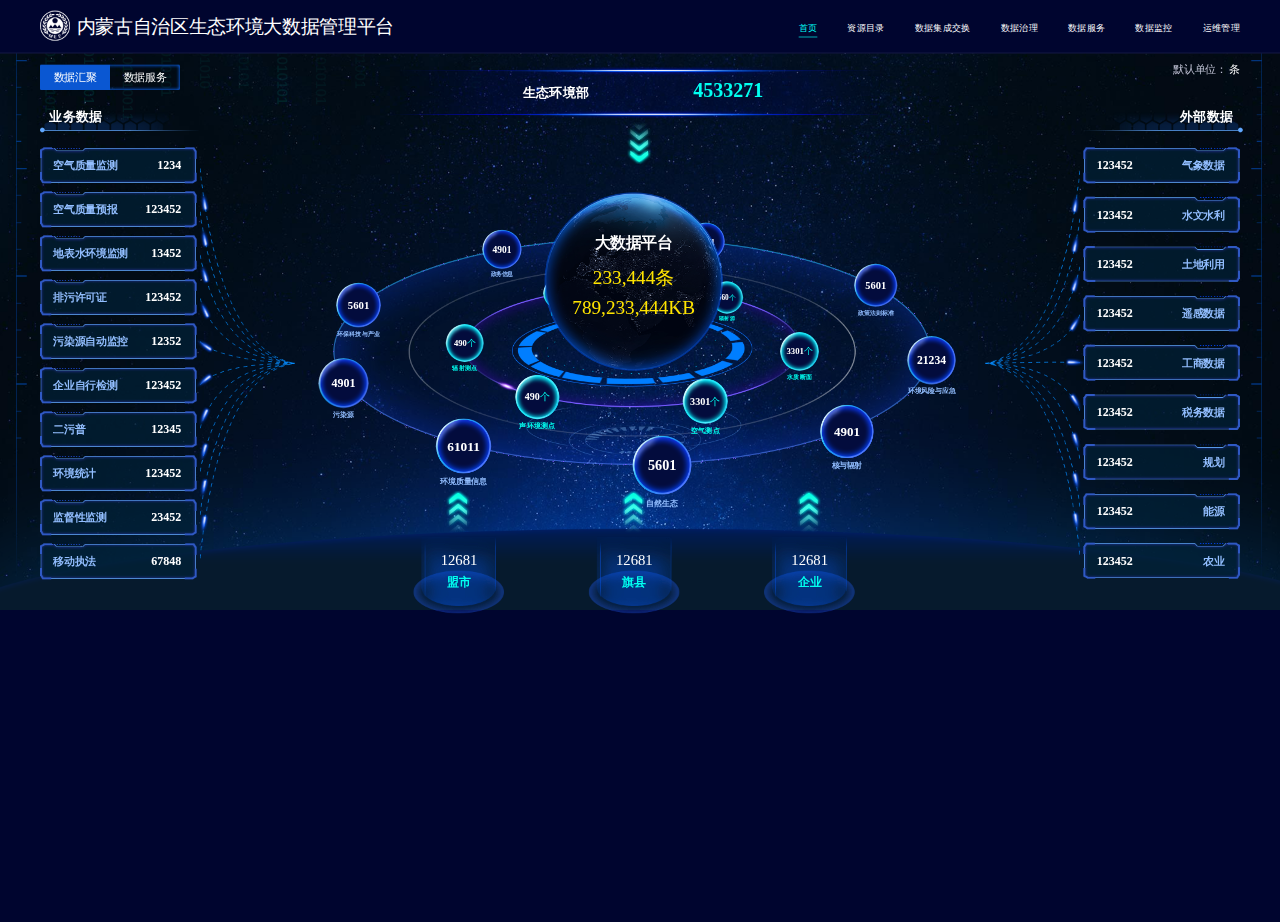
<file: index.html>
<!DOCTYPE html>
<html>

<head>

	<meta http-equiv="X-UA-Compatible" content="IE=Edge" charset="utf-8">
	<title>内蒙古自治区生态环境大数据管理平台</title>
	<link rel="stylesheet" href="css/common.css" />
	<link rel="stylesheet" href="css/index.css" />
	<script type="text/javascript" src="./js/jquery-3.3.1.min.js"></script>
	<script type="text/javascript" src="./js/main.js"></script>
</head>

<body class="body1">
	<script>
		$(function () {
			autoFit();
			
		})
	</script>
	<header class="header">
		<p class="logo">
			<img src="./img/logo.png" />内蒙古自治区生态环境大数据管理平台
		</p>
		<!-- 头部导航 -->
		<div class="nav">
			<ul>
				<li class="NavLi active">
					<p class="NavTheme">首页</p>
				</li>
				<li class="NavLi">
					<p class="NavTheme">资源目录</p>
				</li>
				<li class="NavLi">
					<p class="NavTheme">数据集成交换</p>
				</li>
				<li class="NavLi">
					<p class="NavTheme">数据治理</p>
				</li>
				<li class="NavLi">
					<p class="NavTheme">数据服务</p>
				</li>
				<li class="NavLi">
					<p class="NavTheme">数据监控</p>
				</li>
				<li class="NavLi">
					<p class="NavTheme">运维管理</p>
				</li>

			</ul>
			<!-- <div class="people-info">
				<i class="line"></i>
				<p>欢迎您Admin</p>
				<a href="#" title="注销"></a>
			</div> -->
		</div>
	</header>
    <!-- 中间主体 -->
	<section class="section FlexBlock">
		<!-- 默认单位 -->
		<div class="TabsList FlexBlock">
			<div class="TabsLi active DataCollection" id="DataCollection">数据汇聚</div>
			<div class="TabsLi DataServe" id="DataServe">数据服务</div>
		</div>
		<!-- 默认单位 -->
		<div class="UnitBox">
			<p>
				<span class='name'>默认单位：</span>
			    <span class='unit'>条</span>
			</p>
		</div>

		<!-- 左列表 -->
		<div class="ListBox LeftBox">
			<p class="ListHeader">业务数据</p>
			<ul class="ListBox">
				<li class="ListLi">
					<span class="item">空气质量监测</span>
					<span class="num">1234</span>
				</li>
				<li class="ListLi">
					<span class="item">空气质量预报</span>
					<span class="num">123452</span>
				</li>
				<li class="ListLi">
					<span class="item">地表水环境监测</span>
					<span class="num">13452</span>
				</li>
				<li class="ListLi">
					<span class="item">排污许可证</span>
					<span class="num">123452</span>
				</li>
				<li class="ListLi">
					<span class="item">污染源自动监控</span>
					<span class="num">12352</span>
				</li>

				<li class="ListLi">
					<span class="item">企业自行检测</span>
					<span class="num">123452</span>
				</li>
				<li class="ListLi">
					<span class="item">二污普</span>
					<span class="num">12345</span>
				</li>
				<li class="ListLi">
					<span class="item">环境统计</span>
					<span class="num">123452</span>
				</li>
				<li class="ListLi">
					<span class="item">监督性监测</span>
					<span class="num">23452</span>
				</li>
				<li class="ListLi">
					<span class="item">移动执法</span>
					<span class="num">67848</span>
				</li>
			</ul>
		</div>

		<!-- 左边线条组合 -->
		<div class="LineList">
			<!-- 绘制光点随着曲线移动  模块 start-->
			<div class="QuadraticCurveBox ">
				<canvas class="QuadraticCurve" id="canvas" width=142 height=650></canvas>
				<div class="LightBox" id="LightBox">
					<span class="LineIcon LineIcon0" ></span>
					<span class="LineIcon LineIcon1" ></span>
					<span class="LineIcon LineIcon2" ></span>
					<span class="LineIcon LineIcon3" ></span>
					<span class="LineIcon LineIcon4" ></span>
					<span class="LineIcon LineIcon5" ></span>
					<span class="LineIcon LineIcon6" ></span>
					<span class="LineIcon LineIcon7" ></span>
					<span class="LineIcon LineIcon8" ></span>
					<span class="LineIcon LineIcon9" ></span>
				</div>

			</div>
            <!-- 绘制光点随着曲线移动  模块 end-->
		</div>
		
		<!-- 中间所有内容的容器 -->
		<div class="CenterBox">
			<div class="CenterContent">
				<div class="CenterHeader">
					<div class="HeaderCon">
						<p class="item">生态环境部</p>
						<p class="num">4533271</p>
					</div>
					<div class="DownIconBox"></div>
				</div>
				<!-- 中间所有旋转模块的容器 -->
				<div class="CenterMain">
					<div class="RollBottomDiv">
						
					</div>
					<div class="RotateBox outer">
						<div class="RotateParent ">
							<div class="elipse">
							</div>
							<!-- 外环旋转球体的div,可以称之为：外环托盘 -->
							<div class="RotateItemMain" id="OutRotateItemMain">
								<div class="RotateItem" ><p>21234</p><p class="RollName">环境风险与应急</p></div>
								<div class="RotateItem" ><p>4901</p><p class="RollName">核与辐射</p></div>
								<div class="RotateItem" ><p>5601</p><p class="RollName">自然生态</p></div>
								<div class="RotateItem" ><p>61011</p><p class="RollName">环境质量信息</p></div>
								<div class="RotateItem" ><p>4901</p><p class="RollName">污染源</p></div>
								<div class="RotateItem" ><p>5601</p><p class="RollName">环保科技与产业</p></div>
								<div class="RotateItem" ><p>4901</p><p class="RollName">政务信息</p></div>
								<div class="RotateItem" ><p>5601</p><p class="RollName">环保相关信息</p></div>
								<div class="RotateItem" ><p>5601</p><p class="RollName">政策法则标准</p></div>
							</div>
						</div>
					</div>
					<div class="RotateBox inner">
						<div class="RotateParent ">
							<div class="elipse">
							</div>
							<!-- 内环旋转球体的div,可以称之为：内环托盘 -->
							<div class="RotateItemMain" id="InRotateItemMain">
								<div class="RotateItem RotateItemInner" ><p>3301<span class="unit">个</span></p><p class="RollName">水质断面</p></div>
								<div class="RotateItem RotateItemInner" ><p>3301<span class="unit">个</span></p><p class="RollName">空气测点</p></div>
								<div class="RotateItem RotateItemInner" ><p>490<span class="unit">个</span></p><p class="RollName">声环境测点</p></div>
								<div class="RotateItem RotateItemInner" ><p>490<span class="unit">个</span></p><p class="RollName">辐射测点</p></div>
								<div class="RotateItem RotateItemInner" ><p>560<span class="unit">个</span></p><p class="RollName">固定源</p></div>
								<div class="RotateItem RotateItemInner" ><p>560<span class="unit">个</span></p><p class="RollName">辐射源</p></div>
							</div>
						</div>
					</div>
					<div class="RotateBox center">
						<div class="CenterRoll">
							 <p class="CenterItem">大数据平台</p>
							 <p class="CenterNum"><span id="ListNum">234,566</span>条</p>
							 <p class="CenterNum"><span id="KbNum">345,678,900</span>KB</p>
						</div>
					</div>
					
				</div>
				<!-- 中间底部 -->
				<div class="CenterBottom">
					<ol class="LevelDataList">
						<li class="LevelDataLi">
							<div class="UpIconBox"></div>
							<div class="ListItem">
								<p class="ItemNum">12681</p>
								<p class="name">盟市</p>
							</div>
						</li>
						<li class="LevelDataLi">
							<div class="UpIconBox"></div>
							<div class="ListItem">
								<p class="ItemNum">12681</p>
								<p class="name">旗县</p>
							</div>
						</li>
						<li class="LevelDataLi">
							<div class="UpIconBox"></div>
							<div class="ListItem">
								<p class="ItemNum">12681</p>
								<p class="name">企业</p>
							</div>
						</li>
					</ol>
				</div>
			</div>
		</div>

		<!-- 右边线条组合 -->
		<div class="LineList RightLineList">
			<!-- 绘制光点随着曲线移动  模块 start-->
			<div class="QuadraticCurveBox QuadraticCurveBoxRight">
				
				<canvas class="QuadraticCurve" id="canvas2" width=142 height=650></canvas>
				<div class="LightBox" id="LightBoxRight">
					<span class="LineIcon LineIcon0"></span>
					<span class="LineIcon LineIcon1"></span>
					<span class="LineIcon LineIcon2"></span>
					<span class="LineIcon LineIcon3"></span>
					<span class="LineIcon LineIcon4"></span>
					<span class="LineIcon LineIcon5"></span>
					<span class="LineIcon LineIcon6"></span>
					<span class="LineIcon LineIcon7"></span>
                    <span class="LineIcon LineIcon8"></span>
				</div>

			</div>
		</div>

		<!-- 右列表 -->
		<div class="ListBox RightBox">
			<p class="ListHeader">外部数据</p>
			<ul class="ListBox">
				<li class="ListLi">
					<span class="num">123452</span>
					<span class="item">气象数据</span>
				</li>
				<li class="ListLi">
					<span class="num">123452</span>
					<span class="item">水文水利</span>
				</li>
				<li class="ListLi">
					<span class="num">123452</span>
					<span class="item">土地利用</span>
				</li>
				<li class="ListLi">
					<span class="num">123452</span>
					<span class="item">遥感数据</span>
				</li>

				<li class="ListLi">
					<span class="num">123452</span>
					<span class="item">工商数据</span>
				</li>
				<li class="ListLi">
					<span class="num">123452</span>
					<span class="item">税务数据</span>
				</li>
				<li class="ListLi">
					<span class="num">123452</span>
					<span class="item">规划</span>
				</li>
				<li class="ListLi">
					<span class="num">123452</span>
					<span class="item">能源</span>
				</li>
				<li class="ListLi">
					<span class="num">123452</span>
					<span class="item">农业</span>
				</li>

			</ul>
		</div>
	</section>
	<!-- 底部 -->
	<!-- <footer class="footer FlexBlock">
		<p class="point" id="LeftPoint">数据汇聚</p>
		<div class="progress flex1">
			<div class="innerRadio">
			</div>
			<div class="light"></div>
		</div>
		<p class="point" id="RightPoint">数据服务</p>
	</footer> -->

	<script type="text/javascript" src="./js/roll_translate.js"></script>
	<script type="text/javascript" src="./js/index.js"></script>
</body>

</html>
</file>
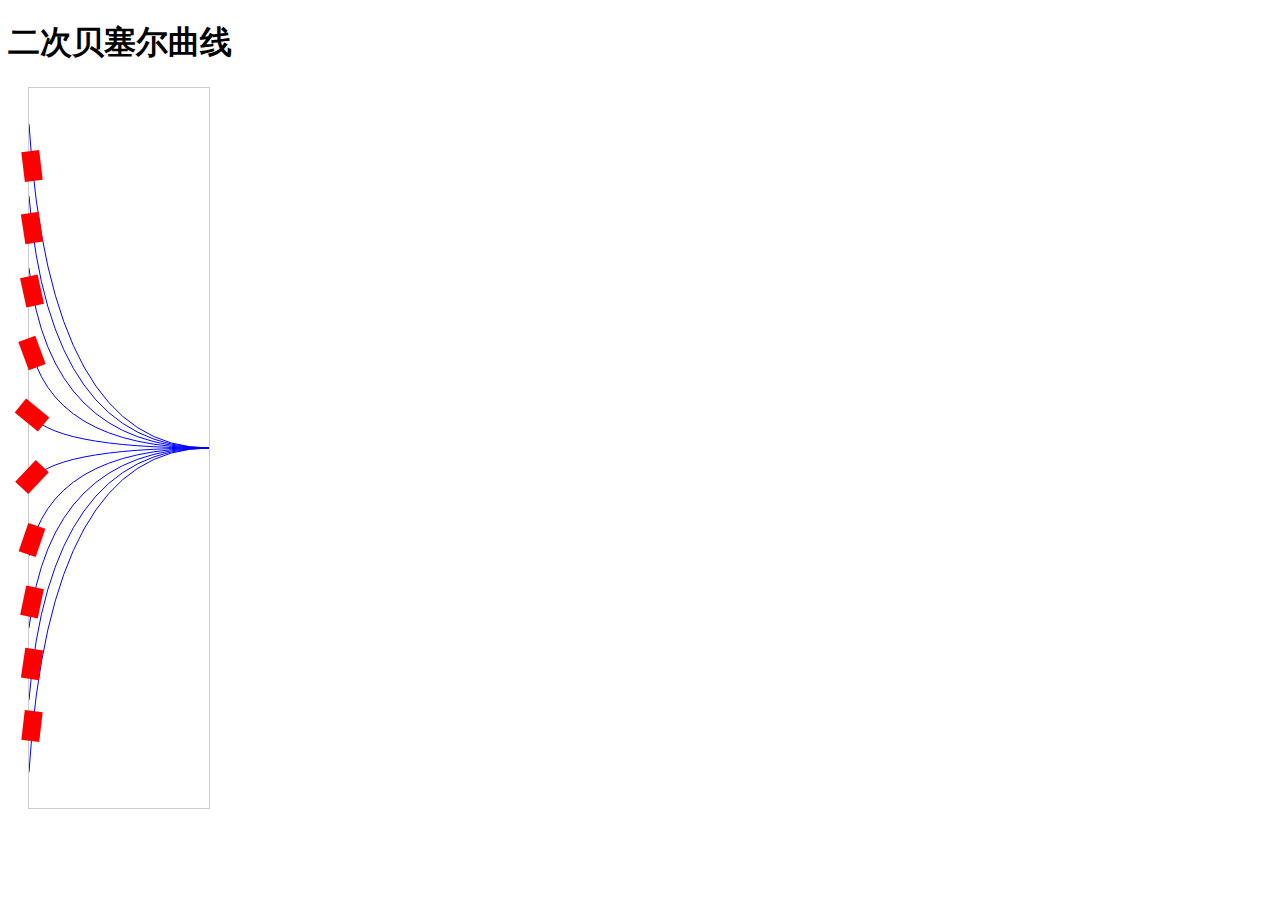
<file: quadratic_curve.html>
<!DOCTYPE html>
<html>

<head>
	<meta charset="utf-8">
	<title>canvas直线</title>
	<meta name="Keywords" content="">
	<meta name="author" content="@my_programmer">
	<style type="text/css">
		.QuadraticCurveBox {
			margin: 20px;
			width: 180px;
			height: 720px;
			position: relative;
		}

		.QuadraticCurve {
			width: 180px;
			height: 720px;
			position: absolute;
		}

		.LightBox {
			width: 100%;
			height: 100%;
			z-index: 2;
			position: relative;
		}

		.LineIcon {
			display: inline-block;
			width: 30px;
			height: 18px;
			background: red;
			position: absolute;
		}

		.LineIcon0 {
			left: 0;
			top: 36px;
		}

		.LineIcon1 {
			left: 0;
			top: 108px;
		}

		.LineIcon2 {
			left: 0;
			top: 180px;
		}

		.LineIcon3 {
			left: 0;
			top: 252px;
		}

		.LineIcon4 {
			left: 0;
			top: 324px;
		}

		.LineIcon5 {
			left: 0;
			top: 396px;
		}

		.LineIcon6 {
			left: 0;
			top: 468px;
		}

		.LineIcon7 {
			left: 0;
			top: 540px;
		}

		.LineIcon8 {
			left: 0;
			top: 612px;
		}

		.LineIcon9 {
			left: 0;
			top: 684px;
		}
	</style>
</head>

<body onload="draw('canvas',10)">
	<h1>二次贝塞尔曲线</h1>
	<div class="QuadraticCurveBox">
		<canvas class="QuadraticCurve" id="canvas" width=180 height=720 style="border: 1px solid #ccc;"></canvas>
		<div class="LightBox" id="LightBox">
			<span class="LineIcon LineIcon0" id="LineIcon0"></span>
			<span class="LineIcon LineIcon1" id="LineIcon1"></span>
			<span class="LineIcon LineIcon2" id="LineIcon2"></span>
			<span class="LineIcon LineIcon3" id="LineIcon3"></span>
			<span class="LineIcon LineIcon4" id="LineIcon4"></span>
			<span class="LineIcon LineIcon5" id="LineIcon5"></span>
			<span class="LineIcon LineIcon6" id="LineIcon6"></span>
			<span class="LineIcon LineIcon7" id="LineIcon7"></span>
			<span class="LineIcon LineIcon8" id="LineIcon8"></span>
			<span class="LineIcon LineIcon9" id="LineIcon9"></span>
		</div>

	</div>

	<script src="./js/jquery-3.3.1.min.js"></script>
	<script>
		//利用canvas绘制曲线
		/**
		* 
		* @param {*} elementId 绘制曲线的canvas的ID
		* @param {*} n         需要绘制曲线的数量
		*/
		function draw(elementId, n) {
			var canvas = document.getElementById(elementId);
			//var boxHeight=canvas.style.height;
			//设置或得到整个canvas的高度
			var boxHeight = $('#' + elementId).height();         //canvas的高度 待完善
			var boxWidth = $('#' + elementId).width();          //canvas的宽度 待完善
			var perHeight = parseInt(boxHeight / n);
			var centerY = parseInt(boxHeight / 2);
			//console.log(boxHeight);
			var context = canvas.getContext('2d');

			//绘制2次贝塞尔曲线 

			for (var i = 0; i < n; i++) {
				var startY = perHeight / 2 + perHeight * i;

				context.beginPath();
				context.moveTo(0, startY); //曲线绘制的起点
				//quadraticCurveTo(cpx,cpy,x,y)　　//cpx，cpy表示控制点的坐标,x，y表示终点坐标；
				//曲线绘制的控制点位整个canvas
				context.quadraticCurveTo(20, centerY, boxWidth, centerY);
				context.strokeStyle = "blue";//设置贝塞尔曲线的颜色
				context.stroke();
			}
		}
	</script>

	<script>
		//移动点的原型
		/**
		* 
		* @param {*} element   移动点的父元素的选择器
		* @param {*} n         总共移动点的数量
		* @param {*} direction     需要绘制曲线的方向,只能为 "converage"|'spread'
		*/
		function LightLoop(element, n, type) {
			this.element = element
			this.type = type;
			this.boxHeight = $(this.element).height();         //移动点的的高度  
			this.boxWidth = $(this.element).width();          //移动点的父元素的的宽度
			this.perHeight = parseInt(this.boxHeight / n);
			this.childWidth = $(this.element).children().width();                   //移动点的子元素的宽度    
			this.childHeight = $(this.element).children().height();                 //移动点的子元素的高度
			//控制点p1统一为
			this.controlX = 20;                                          //离canvas做左侧的水平距离 统一为20；
			//终点p2统一为右边终点
			this.endX = this.boxWidth;
			this.endY = this.boxHeight / 2;//垂直中心
			this.radio = 0;//贝塞尔曲线的比值

			var _this = this;
			var LightTurnOn = setInterval(function () {
				_this.turn();
			}, 40)

			this.turn = function () {
				if (this.radio >= 1) {
					this.radio = 0
				} else {
					this.radio = this.radio + 0.005;
				}
				for (var i = 0; i < n; i++) {
					var obj = {};
					//控制点p1
					obj.controlY = this.boxHeight / 2 + this.perHeight / 8 * (i - n / 2);
					//如果是光点往集中方向移动的类型
					if (this.type === "converage") {
						//起点p0                
						obj.startX = 0;                                              //离canvas做左侧的水平距离            
						obj.startY = this.perHeight / 2 + this.perHeight * i;             //离canvas顶部的垂直距离  
						obj.endX = this.endX;
						obj.endY = this.endY;
						//计算斜率，得到点的切线方向，得到角度
						obj.k = [(1 - this.radio) * (obj.controlY - obj.startY) + this.radio * (obj.endY - obj.controlY)] / [(1 - this.radio) * (this.controlX - obj.startX) + this.radio * (obj.endX - this.controlX)];
						//根据斜率，求得需要切斜的角度 单位为弧度，/0.017453293 转化为角度
						obj.angle = Math.atan(obj.k) / 0.017453293;//根据斜率得到旋转角度
						//如果是光点往分散方向移动的类型
					} else {
						obj.startX = this.endX;
						obj.startY = this.endY;
						obj.endX = 0;
						obj.endY = this.perHeight / 2 + this.perHeight * i;

						//计算斜率，得到点的切线方向，得到角度
						obj.k = [(1 - this.radio) * (obj.controlY - obj.startY) + this.radio * (obj.endY - obj.controlY)] / [(1 - this.radio) * (this.controlX - obj.startX) + this.radio * (obj.endX - this.controlX)];

						//根据斜率，求得需要切斜的角度 单位为弧度，/0.017453293 转化为角度
						obj.angle = Math.atan(obj.k) / 0.017453293 + 180; //根据斜率得到旋转角度，+180另外图标自身要换反方向
					}
					//根据比值this.radio变化计算点的坐标值；p=(1-this.radio)*(1-this.radio)p0+2*this.radio*(1-this.radio)*p1+this.radio*this.radio*p2;
					obj.nowX = (1 - this.radio) * (1 - this.radio) * obj.startX + 2 * this.radio * (1 - this.radio) * this.controlX + this.radio * this.radio * obj.endX;
					obj.nowY = (1 - this.radio) * (1 - this.radio) * obj.startY + 2 * this.radio * (1 - this.radio) * obj.controlY + this.radio * this.radio * obj.endY;
					$(this.element + ' .LineIcon:eq(' + i + ')').css({
						'left': obj.nowX - this.childWidth / 2,
						'top': obj.nowY - this.childHeight / 2,
						'transform': 'rotate(' + obj.angle + 'deg)'
					});
				}
			}

			//重置光点移动方式
			this.setType = function (newType) {
				this.type = newType;
				clearInterval(LightTurnOn);
				this.radio = 0;//重置曲线的绘制比值
				LightTurnOn = setInterval(function () {
					_this.turn();
				}, 40)
			}

		}
		var lightLoop = new LightLoop('#LightBox', 10, "converage");


	</script>
</body>

</html>
</file>
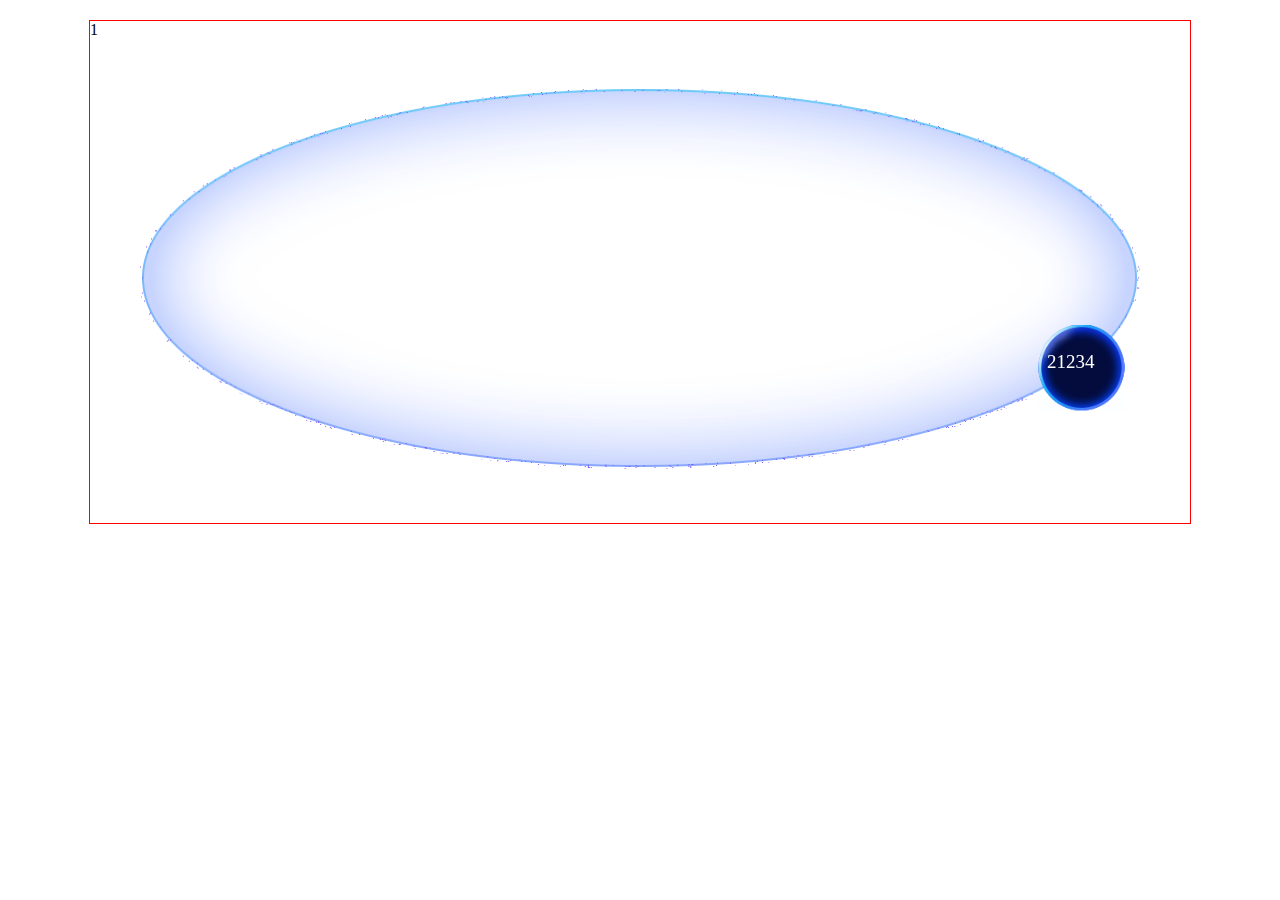
<file: roll_canvas_translate.html>
<!doctype html>
<html>

<head>
    <meta charset="UTF-8">
    <title>围着椭圆/圆环旋转</title>
    <meta name="viewport" content="width=device-width,initial-scale=1.0,minimum-scale=1.0">
    <style>
        .rotateBack{
         
            width: 1100px;
            margin: 20px auto;
            border: 1px solid red;
        }
    
    </style>
</head>

<body>

 
    <div class="rotateBack" >
        <div class="ellipse">
            1
        </div>
        <canvas class="RotateRolls" id="RotateRolls1" width=1100 height=480></canvas>
        <!-- <div class="RotateRolls" id="rotateItem2">
            2
        </div> -->
    </div>
    <script src="./js/jquery-3.3.1.min.js"></script>
    <script>
       function DrawImage(){
            var _this=this;
             _this.canvasObj = document.getElementById("RotateRolls1");
            /**获取 context 对象，该对象提供了用于在画布上绘图的方法和属性
             * 2d 是目前支持的二维图像*/
            _this.ctx = _this.canvasObj.getContext("2d");
            _this.img = new Image();
            _this.img.src = "https://avatar.csdn.net/6/D/4/3_wangmx1993328.jpg";
            /**等图片资源加载完成后，才在 Canvas 上进行绘制渲染*/
            _this.img.onload = function () {
                _this.ctx.drawImage(_this.img, 0, 0);
            }
            _this.img2 = new Image();
            _this.img2.src = "https://avatar.csdn.net/6/D/4/3_wangmx1993328.jpg";
            /**等图片资源加载完成后，才在 Canvas 上进行绘制渲染*/
            _this.img2.onload = function () {
                _this.ctx.drawImage(_this.img2, 100, 60);
            }
       }
       //var drawImage=new DrawImage();
    </script>
    <script>
        /**   方式canvas
         *
         * 

         */
        var textArr0=[21234,4901,5601,61011,4901,5601,61011,4901,5601];
        var nameArr0=['环境风险与应急','核与辐射','自然生态','环境质量信息','污染源','环保科技与产业','政务信息','环保相关信息','政策法则标准'];
        var rollPanel=new RollPanel('RotateRolls1','./img/roll_wai.png','./img/blue_roll.png',100,9,textArr0,nameArr0,'');
        function RollPanel(canvasId,backSrc,itemSrc,sideLength,n,textArr,nameArr,unit){
            var _this = this;
            _this.canvas=document.getElementById(canvasId);
            _this.content=_this.canvas.getContext("2d");
            _this.contentW=$('#'+canvasId).width()-100;
            _this.contentH=$('#'+canvasId).height()-100;
            _this.textArr=textArr;
            _this.nameArr=nameArr;
            _this.unit=unit||'';
            _this.sideLength =sideLength;
            _this.n = n;
           

            _this.content.beginPath();
            _this.backImage=new Image();
            _this.backImage.src=backSrc;
            _this.backImage.onload=function(){
                //console.log('backImage');
            }
            _this.itemImageArr=[];

            _this.itemImage=new Image();
            _this.itemImage.src=itemSrc;

            _this.angle = 0;
            //旋转路径是根据父元素的宽度的一半作为椭圆的X轴的半径
            _this.rx = _this.contentW / 2;
            _this.ry =_this.contentH / 2; //0.5为y轴半径与x轴半径的比率；
            _this.minRadio = 0.6;
            var turnOn = setInterval(function () {
                    //顺时针旋转 ++，逆时针旋转  --
                    _this.turn();
                },20);
            
            $('#'+canvasId).hover(function () {
                console.log('hover');
                clearInterval(turnOn);
            }, function () {
                turnOn = setInterval(function () {
                    //顺时针旋转 ++，逆时针旋转  --
                   _this.turn();
                }, 20)
            }).trigger('mouseleave');
            _this.initRolls=function(){
                for (var i = 0; i < 1; i++) {//_this.n
                    var nowAngle = _this.angle + parseInt(i * 360 / _this.n);
                    var simpAngle = nowAngle % 360;     //角度简化到0到360°
                    var radio = 1;
                    if (simpAngle >= 90 && simpAngle <= 270) {
                        radio = (simpAngle - 90) * (-1) * (1 - _this.minRadio) / 180 + 1;
                    } else if (simpAngle > 270) {
                        radio = (simpAngle - 270) * (1 - _this.minRadio) / 180 + _this.minRadio;
                    } else {
                        radio = (simpAngle - (-90)) * (1 - _this.minRadio) / 180 + _this.minRadio;
                    }
                    //0.017453293为角度转为弧度的比率值，1度=0.017453293弧度；Math.cos(x),x为弧度
                    var nowRad = parseFloat(simpAngle * 0.017453293).toFixed(8);
                    var startX=_this.rx * Math.cos(nowRad) + _this.rx - _this.sideLength / 2*radio+50;
                    var startY=_this.ry * Math.sin(nowRad) + _this.ry - _this.sideLength / 2*radio+50;
                    // var itemImage=new Image();
                    // itemImage.src=itemSrc;
                    _this.itemImage.onload=function(){
                        _this.content.drawImage(_this.itemImage,startX,startY,_this.sideLength*radio,_this.sideLength*radio);
                    }
                    //_this.itemImageArr.push(itemImage);
                }
            };
            _this.initRolls();
            //循环一次执行的方法
            _this.turn = function () {
                console.log(' _this.turn开始执行');
                //requestAnimFrame(__this.turn);
                _this.angle = _this.angle + 0.4;
                var radio = null;
                _this.content.clearRect(0,0,_this.contentW+100,_this.contentH+100);
                _this.content.beginPath();
                _this.content.drawImage(_this.backImage,50,50,_this.contentW,_this.contentH);          
                for (var i = 0; i < 1; i++) {////_this.n

                    var nowAngle = _this.angle + parseInt(i * 360 / _this.n);
                    var simpAngle = nowAngle % 360;     //角度简化到0到360°
                    var radio = 1;
                    if (simpAngle >= 90 && simpAngle <= 270) {
                        radio = (simpAngle - 90) * (-1) * (1 - _this.minRadio) / 180 + 1;
                    } else if (simpAngle > 270) {
                        radio = (simpAngle - 270) * (1 - _this.minRadio) / 180 + _this.minRadio;
                    } else {
                        radio = (simpAngle - (-90)) * (1 - _this.minRadio) / 180 + _this.minRadio;
                    }
                    //0.017453293为角度转为弧度的比率值，1度=0.017453293弧度；Math.cos(x),x为弧度
                    var nowRad = parseFloat(simpAngle * 0.017453293).toFixed(8);
                    //console.log('_this.itemImage.onload');
                    var startX=_this.rx * Math.cos(nowRad) + _this.rx - _this.sideLength / 2*radio+50;
                    var startY=_this.ry * Math.sin(nowRad) + _this.ry - _this.sideLength / 2*radio+50;
                    _this.content.drawImage(_this.itemImage,startX,startY,_this.sideLength*radio,_this.sideLength*radio);
                    _this.content.fillStyle='#ffffff';
                    _this.content.font=22*radio+"px 微软雅黑";
                    _this.content.fillText(_this.textArr[i],startX+10*radio,startY+50*radio);
                     //_this.content.drawImage(_this.itemImageArr[i],0,0,10,10);
                }
                _this.content.closePath();
            }

        }
       
       
       
    </script>
</body>

</html>
</file>
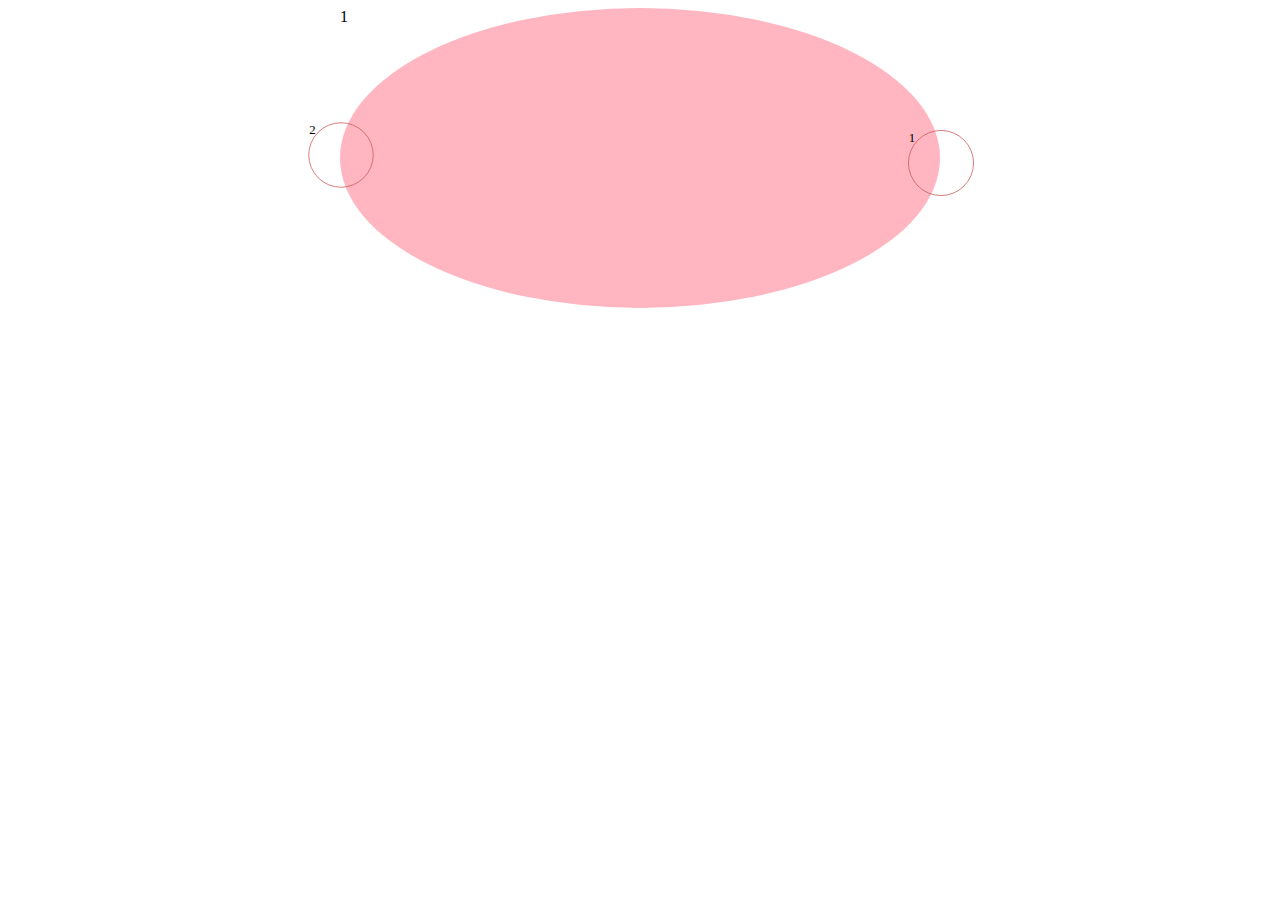
<file: roll_translate.html>
<!doctype html>
<html>

<head>
    <meta charset="UTF-8">
    <title>围着椭圆/圆环旋转</title>
    <meta name="viewport" content="width=device-width,initial-scale=1.0,minimum-scale=1.0">
    <style>
        /* 3 */

        .rotateBack {
            width: 600px;
            height: 300px;
            margin: 0 auto;
            position: relative;
            border-radius: 50%;
            background: lightpink;
            /* transform: rotateX(60deg) rotateZ(0deg); */
        }

        /* .ellipse {
            width: 100%;
            height: 100%;
            position: absolute;

            border-radius: 50%;
            transform: rotateX(60deg) rotateZ(0deg);
        } */

        .RotateItemMain {
            width: 100%;
            height: 100%;

        }

        .RotateItem {
            width: 80px;
            height: 80px;
            border: 1px solid indianred;
            position: absolute;
            display: block;
            border-radius: 50%;
            z-index: 2;
        }
    </style>
</head>

<body>


    <div class="rotateBack">
        <div class="ellipse">
            1
        </div>
        <div class="RotateItemMain" id="OutRotateItemMain">
            <div class="RotateItem">
                1
            </div>
            <div class="RotateItem">
                2
            </div>
        </div>

    </div>
    <script src="./js/jquery-3.3.1.min.js"></script>
    <script>
        window.requestAnimFrame = (function () {
            return window.requestAnimationFrame || window.webkitRequestAnimationFrame || window.mozRequestAnimationFrame || window.oRequestAnimationFrame || window.msRequestAnimationFrame ||
                function ( /* function FrameRequestCallback */ callback, /* DOMElement Element */ element) {
                    return window.setTimeout(callback, 1000 / 60);
                };
        })();
    </script>
    <script>
        $(function () {
            var rollPanel1 = new RollPanel('#OutRotateItemMain');/*参数一：需要旋转的元素选择器 */
        })
        /**   方式css3
         * 
         * @param {element} 需要旋转的元素的选择器
         * @param {angle} 初始位置所在的角度
         */
        function RollPanel(element) {
            this.element = $(element);
            this.angle = 0;
            this.sideLength = $(element).children().width();
            this.n = $(element).children().length;
            //旋转路径是根据父元素的宽度的一半作为椭圆的X轴的半径
            this.rx = $(element).width() / 2;
            this.ry = $(element).height() / 2; //0.5为y轴半径与x轴半径的比率；
            this.minRadio = 0.6;
            var turnOn = null;
            var _this = this;
            $(element).hover(function () {
                clearInterval(turnOn);
            }, function () {
                turnOn = setInterval(function () {
                    //顺时针旋转 ++，逆时针旋转  --
                    _this.turn();
                }, 1)
            }).trigger('mouseleave');
            //循环一次执行的方法
            this.turn = function () {
                //requestAnimFrame(_this.turn);
                this.angle = this.angle + 0.01;
                var radio = null;
                for (var i = 0; i < this.n; i++) {

                    var nowAngle = this.angle + parseInt(i * 360 / this.n);
                    var simpAngle = nowAngle % 360;     //角度简化到0到360°
                    var radio = 1;
                    if (simpAngle >= 90 && simpAngle <= 270) {
                        radio = (simpAngle - 90) * (-1) * (1 - this.minRadio) / 180 + 1;
                    } else if (simpAngle > 270) {
                        radio = (simpAngle - 270) * (1 - this.minRadio) / 180 + this.minRadio;
                    } else {
                        radio = (simpAngle - (-90)) * (1 - this.minRadio) / 180 + this.minRadio;
                    }
                    //0.017453293为角度转为弧度的比率值，1度=0.017453293弧度；Math.cos(x),x为弧度
                    var nowRad = parseFloat(simpAngle * 0.017453293).toFixed(8);
                    $(element + ' .RotateItem:eq(' + i + ')').css({
                        'left': this.rx * Math.cos(nowRad) + this.rx - this.sideLength / 2 + 'px',
                        'top': this.ry * Math.sin(nowRad) + this.ry - this.sideLength / 2 + 'px',
                        'transform': 'scale(' + radio + ')'
                    })

                }

            }
        }





    </script>
</body>

</html>
</file>
<file: css/common.css>
/* CSS Document */
* {
  box-sizing: border-box;
  -moz-box-sizing: border-box;
  -webkit-box-sizing: border-box;
}
ul,
li,
span,
p,
h1,
h2,
h3,
h4,
h5,
h6,
a,
dl,
dt,
dd,
input {
  padding: 0;
  margin: 0;
  list-style: none;
  color: #333;
  text-decoration: none;
  font-weight: normal;
  font-style: normal;
  font-family: 'Microsoft yahei';
}
img {
  vertical-align: middle;
  border: 0;
}
.FlexBlock {
  display: flex;
  display: -webkit-box;
  display: -moz-box;
  display: -ms-flexbox;
  display: -webkit-flex;
}
.flex1 {
  flex: 1;
}
.InlineBlock {
  display: inline-block;
}
.clear {
  clear: both;
}
.FloatLeft {
  float: left;
}
.FloatRight {
  float: right;
}
.AlignRight {
  text-align: right!important;
}
.icon {
  display: inline-block;
}
body {
  padding: 0;
  margin: 0;
  font-family: 'Microsoft yahei';
  background-color: #000430;
}
.body1 {
  width: 1920px;
  overflow-y: scroll;
  background-color: #00052f;
  background-image: url(../img/all_bg.png);
  background-repeat: no-repeat;
  background-size: 100% 100%;
  overflow-x: hidden;
  background-position: center -110px;
}
.body1::-webkit-scrollbar {
  display: none;
}
/* 框架布局*/
.section {
  padding: 0 50px;
}
.section .ListBox {
  width: 235px;
}
.section .leftListBox {
  width: 100px;
  min-height: 720px;
}
.section .LineList {
  width: 142px;
  margin-top: 140px;
}
.section .CenterBox {
  flex: 1;
}
.section .CenterContent {
  width: 1005px;
  height: 100%;
  margin: 0 auto;
}
.section .CenterHeader {
  height: 235px;
}
.section .CenterMain {
  height: 440px;
  transform: scale(0.9);
  transform-origin: 40% 50%;
}
.footer {
  width: 100%;
  padding: 0 60px;
  height: 50px;
}
</file>
<file: css/index.css>
/*导航*/
.header {
  padding: 10px 60px;
  height: 80px;
  background: #00052f;
  background-size: 100% 100%;
  border-bottom: 1px solid #1f2550;
}
.header .logo {
  font-size: 28px;
  color: #ffffff;
  line-height: 60px;
  float: left;
}
.header .logo img {
  padding-right: 10px;
  vertical-align: -12px;
}
.header .nav {
  float: right;
}
.header .nav ul {
  margin-top: 14px;
  float: left;
}
.header .nav ul li {
  float: left;
  cursor: pointer;
}
.NavLi.active {
  border-bottom: 1px solid #00fff6;
}
.NavLi.active .NavTheme {
  color: #00fff6;
}
.NavLi {
  padding-top: 7px;
}
.NavLi .NavTheme {
  line-height: 24px;
  height: 24px;
  font-size: 14px;
  color: #ffffff;
}
.NavLi img {
  display: block;
  margin: 2px auto;
  width: 22px;
}
.NavLi + .NavLi {
  margin-left: 45px;
}
/* section 部分*/
.section {
  padding: 0 60px;
  overflow: hidden;
  position: relative;
}
.section .IndexMainTab {
  width: 144px;
  float: left;
  height: 100%;
}
.UnitBox {
  width: 200px;
  position: absolute;
  height: 22px;
  line-height: 22px;
  top: 14px;
  right: 60px;
  text-align: right;
}
.UnitBox .name {
  color: #bec0d2;
}
.UnitBox .unit {
  color: #fff;
}
/*tab切换 start*/
.TabsList {
  position: absolute;
  width: 210px;
  height: 38px;
  top: 17px;
  left: 60px;
}
.TabsList .TabsLi {
  flex: 1;
  height: 100%;
  line-height: 38px;
  color: #fff;
  font-size: 16px;
  text-align: center;
}
.TabsList .DataCollection {
  background: url(../img/left_tab_off.png);
}
.TabsList .DataServe {
  background: url(../img/right_tab_off.png);
}
.TabsList .DataCollection.active {
  background: url(../img/left_tab_on.png);
}
.TabsList .DataServe.active {
  background: url(../img/right_tab_on.png);
}
/*列表部分 start*/
.ListHeader {
  margin-bottom: 22px;
  margin-top: 70px;
  width: 253px;
  height: 49px;
  line-height: 49px;
  color: #fff;
  font-size: 20px;
  font-weight: 700;
}
.ListLi {
  font-weight: 700;
  height: 54px;
  line-height: 54px;
}
.item {
  width: 61%;
  display: inline-block;
  font-size: 16px;
  color: #92beff;
  text-align: left;
  font-weight: 700;
}
.num {
  width: 36%;
  display: inline-block;
  text-align: right;
  font-size: 18px;
  font-weight: 700;
  color: #ffffff;
}
.LeftBox {
  margin-right: 5px;
}
.LeftBox .ListHeader {
  padding-left: 14px;
  background: url('../img/left_title_bg.png');
}
.LeftBox .ListLi {
  background: url('../img/left_box_bg.png');
  background-size: 100% 100%;
}
.LeftBox .ListLi .item {
  padding-left: 20px;
}
.LeftBox .ListLi .num {
  padding-right: 20px;
}
.LeftBox .ListLi + .ListLi {
  margin-top: 12px;
}
.RightBox {
  margin-left: 5px;
}
.RightBox .ListHeader {
  padding-right: 28px;
  text-align: right;
  background: url('../img/right_title_bg.png');
}
.RightBox .ListLi {
  background: url('../img/right_box_bg.png');
  background-size: 100% 100%;
}
.RightBox .ListLi .item {
  padding-right: 20px;
  text-align: right;
}
.RightBox .ListLi .num {
  padding-left: 20px;
  text-align: left;
}
.RightBox .ListLi + .ListLi {
  margin-top: 20.1px;
}
.HeaderCon .item {
  display: inline-block;
  text-align: right;
  color: #fff;
  font-size: 20px;
  line-height: 65px;
  padding-left: 60px;
  width: 50%;
  padding-right: 76px;
}
.HeaderCon .num {
  display: inline-block;
  font-size: 30px;
  width: 49%;
  line-height: 72px;
  text-align: left;
  padding-left: 76px;
  color: #00fff0;
}
/*列表部分 end*/
/* 绘制光点随着曲线移动  模块 start*/
.QuadraticCurveBox {
  width: 142px;
  height: 650px;
  position: relative;
}
.QuadraticCurve {
  width: 142px;
  height: 650px;
  position: absolute;
}
.LightBox {
  width: 100%;
  height: 650px;
  z-index: 2;
  position: relative;
}
.LineIcon {
  display: inline-block;
  width: 30px ;
  height: 14px;
  background: url(../img/gu_dot.png) no-repeat;
  position: absolute;
}
.LineIcon0 {
  left: 0;
  top: 36px;
}
.LineIcon1 {
  left: 0;
  top: 108px;
}
.LineIcon2 {
  left: 0;
  top: 180px;
}
.LineIcon3 {
  left: 0;
  top: 252px;
}
.LineIcon4 {
  left: 0;
  top: 324px;
}
.LineIcon5 {
  left: 0;
  top: 396px;
}
.LineIcon6 {
  left: 0;
  top: 468px;
}
.LineIcon7 {
  left: 0;
  top: 540px;
}
.LineIcon8 {
  left: 0;
  top: 612px;
}
.LineIcon9 {
  left: 0;
  top: 650px;
}
.RightLineList {
  transform: rotateY(180deg);
}
/*绘制光点随着曲线移动  模块 end*/
.HeaderCon {
  width: 798px;
  height: 78px;
  margin: 20px auto 0;
  background: url(../img/top_bg.png) no-repeat;
  background-size: 100% 100%;
}
.DownIconBox {
  position: relative;
  width: 40px;
  height: 68px;
  margin: 0 auto;
  background: url(../img/down.png) no-repeat;
  background-size: 100% 100%;
  animation: downMove 5s infinite;
  -moz-animation: downMove 5s infinite;
  -webkit-animation: downMove 5s infinite;
}
.DownIconBox.UpSideDown {
  margin-top: -10px;
  transform: rotate(180deg);
  animation: upMove 5s infinite;
  -moz-animation: upMove 5s infinite;
  -webkit-animation: upMove 5s infinite;
}
@keyframes downMove {
  from {
    top: -20px;
    opacity: .2;
  }
  to {
    top: 0px;
    opacity: 1;
  }
}
@-moz-keyframes downMove {
  from {
    top: -20px;
    opacity: .2;
  }
  to {
    top: 0px;
    opacity: 1;
  }
}
@-webkit-keyframes downMove {
  from {
    top: -20px;
    opacity: .2;
  }
  to {
    top: 0px;
    opacity: 1;
  }
}
@keyframes upMove {
  from {
    top: 30px;
    opacity: .2;
  }
  to {
    top: 10px;
    opacity: 1;
  }
}
@-moz-keyframes upMove {
  from {
    top: 30px;
    opacity: .2;
  }
  to {
    top: 10px;
    opacity: 1;
  }
}
@-webkit-keyframes upMove {
  from {
    top: 30px;
    opacity: .2;
  }
  to {
    top: 10px;
    opacity: 1;
  }
}
/* 旋转模块  start*/
.CenterMain {
  position: relative;
}
.RollBottomDiv {
  position: absolute;
  width: 360px;
  height: 102px;
  top: 270px;
  left: 323px;
  background: url('../img/roll_di.png') no-repeat;
  background-size: 100% 100%;
}
@-webkit-keyframes spin {
  from {
    -webkit-transform: rotateX(60deg) rotateZ(-180deg);
  }
  to {
    -webkit-transform: rotateX(60deg) rotateZ(180deg);
  }
}
@-moz-keyframes spin {
  from {
    -moz-transform: rotateX(60deg) rotateZ(-180deg);
  }
  to {
    -moz-transform: rotateX(60deg) rotateZ(180deg);
  }
}
@keyframes spin {
  from {
    transform: rotateX(60deg) rotateZ(-180deg);
  }
  to {
    transform: rotateX(60deg) rotateZ(180deg);
  }
}
.RotateBox {
  width: 1000px;
  height: 380px;
}
.RotateBox.outer {
  background: url(../img/roll_wai.png);
  background-size: 100% 100%;
}
.RotateBox.outer .RotateItemMain {
  width: 100%;
  height: 100%;
}
.RotateBox.outer .RollName {
  width: 175px;
  margin-left: -37.5px;
}
.RotateBox.inner {
  margin: 90px 220px;
  width: 560px;
  height: 200px;
  position: relative;
  top: -388px;
  background: url(../img/roll_nei.png);
  background-size: 100% 100%;
}
.RotateBox.inner .RotateItemMain {
  width: 100%;
  height: 100%;
}
.RotateParent {
  width: 100%;
  height: 100%;
  position: relative;
  border-radius: 50%;
}
.elipse {
  width: 100%;
  height: 200%;
  position: absolute;
  border-radius: 50%;
  transform: rotateX(60deg) rotateZ(0deg);
}
.RotateItem {
  width: 100px;
  height: 100px;
  background: url(../img/blue_roll.png);
  background-size: 100% 100%;
  position: absolute;
  display: block;
  border-radius: 50%;
  z-index: 2;
}
.RotateItem p {
  color: #fff;
  font-size: 24px;
  font-weight: 700;
  line-height: 100px;
  text-align: center;
}
.RotateItem .RollName {
  color: #92beff;
  font-size: 14px;
  line-height: 27px;
}
.RotateItemInner {
  width: 80px;
  height: 80px;
  background: url(../img/green_roll.png);
  background-size: 100% 100%;
  position: absolute;
  display: block;
  border-radius: 50%;
  z-index: 1;
}
.RotateItemInner p {
  color: #fff;
  font-weight: 700;
  font-size: 18px;
  line-height: 80px;
  text-align: center;
}
.RotateItemInner .unit {
  color: #00fff0;
}
.RotateItemInner .RollName {
  color: #00fff0;
  font-size: 13px;
  line-height: 24px;
  width: 120px;
  margin-left: -20px;
}
.RotateBox.center {
  margin: 37px auto;
  width: 304px;
  height: 304px;
  position: relative;
  z-index: 8;
  top: -838px;
}
.CenterRoll {
  width: 100%;
  height: 100%;
  top: 30px;
  left: 30px;
  padding-top: 20px;
  background: url(../img/center_roll.png);
  border-radius: 50%;
}
.CenterRoll .CenterItem {
  color: #fff;
  font-size: 26px;
  line-height: 65px;
  text-align: center;
  font-weight: 700;
  margin-top: 34px;
}
.CenterRoll .CenterNum {
  color: #ffe400;
  font-size: 32px;
  line-height: 50px;
  text-align: center;
}
.CenterRoll .CenterNum span {
  color: #ffe400;
}
/* 旋转模块  end*/
/* 中间底部 */
.CenterBottom {
  width: 760px;
  margin: -55px auto 0;
}
.LevelDataLi {
  width: 137px;
  height: 170px;
  display: inline-block;
  position: relative;
}
.LevelDataLi + .LevelDataLi {
  margin-left: 122px;
}
.UpIconBox {
  width: 40px;
  height: 68px;
  left: 46px;
  background: url(../img/up.png) no-repeat;
  background-size: 100% 100%;
  position: absolute;
  animation: upMove 5s infinite;
  -moz-animation: upMove 5s infinite;
  -webkit-animation: upMove 5s infinite;
}
.UpIconBox.UpSideDown {
  margin-top: 20px;
  transform: rotate(180deg);
  animation: downMove 5s infinite;
  -moz-animation: downMove 5s infinite;
  -webkit-animation: downMove 5s infinite;
}
.ListItem {
  width: 137px;
  height: 122px;
  text-align: center;
  margin-top: 62px;
  background: url(../img/bom_bg.png) no-repeat;
  padding-top: 24px;
}
.ListItem .ItemNum {
  color: #fff;
  font-size: 22px;
  line-height: 38px;
}
.ListItem .name {
  color: #00fff0;
  font-size: 18px;
  line-height: 26px;
  font-weight: 700;
}
/* 中间底部 end*/
/* footer */
.footer .point {
  min-width: 110px;
  padding: 0 10px;
  font-size: 20px;
  font-weight: 700;
  color: #fff;
  line-height: 50px;
  cursor: pointer;
}
.footer .progress {
  width: 100%;
  height: 4px;
  margin-top: 23px;
  background: #1c3761;
  position: relative;
}
.footer .progress .innerRadio {
  width: 0%;
  height: 100%;
  background: #00fff5;
}
.footer .progress .light {
  position: absolute;
  width: 34px;
  height: 33px;
  left: 0%;
  background: url(../img/light.png) no-repeat;
  margin-left: -10px;
  margin-top: -19px;
}
.footer .point:first-child {
  text-align: left;
}
.footer .point:last-child {
  text-align: right;
}
</file>
